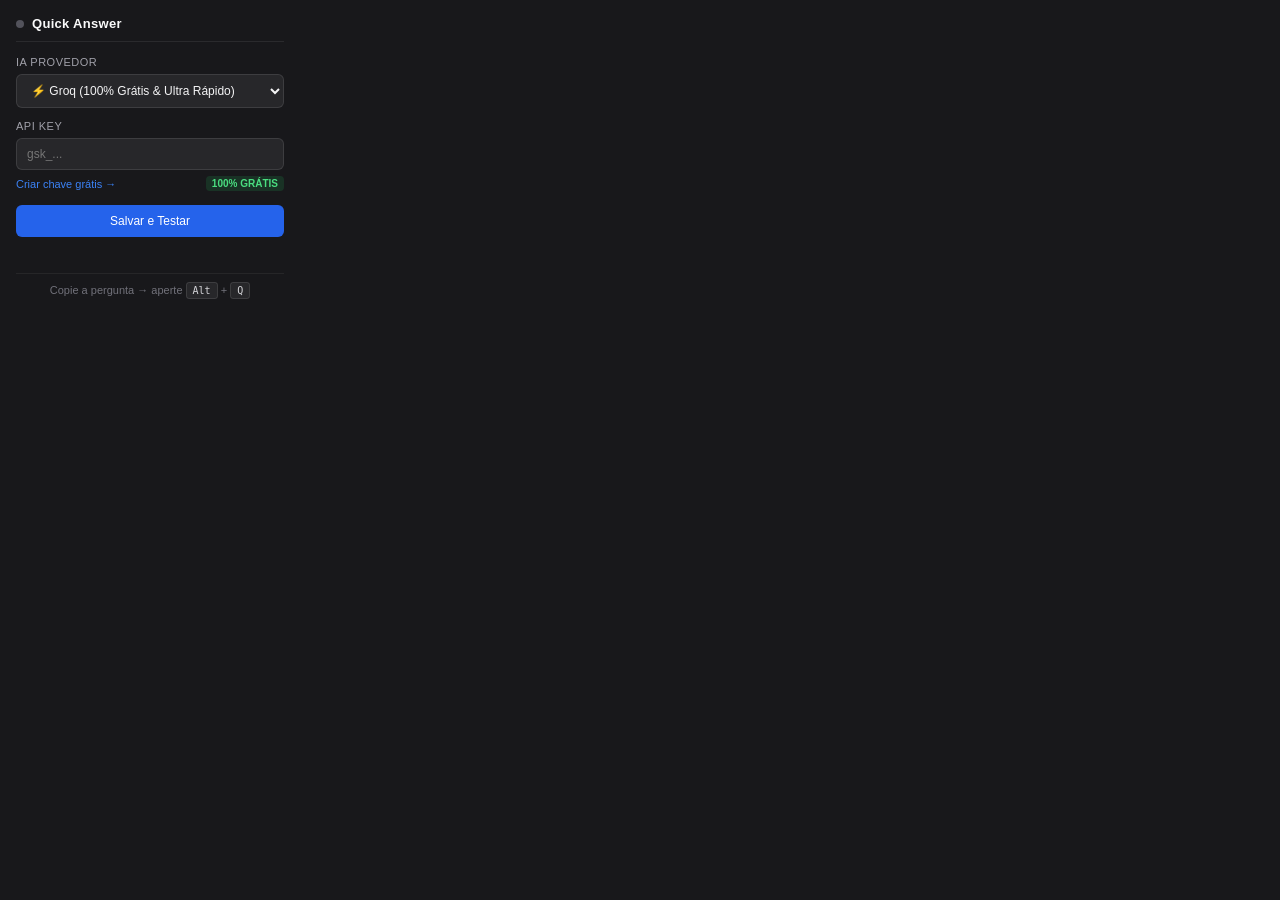
<file: extensao/popup.html>
<!DOCTYPE html>
<html lang="pt-BR">
<head>
  <meta charset="UTF-8">
  <style>
    * {
      margin: 0;
      padding: 0;
      box-sizing: border-box;
    }

    body {
      width: 300px;
      padding: 16px;
      font-family: -apple-system, BlinkMacSystemFont, 'Segoe UI', Roboto, sans-serif;
      background: #18181b;
      color: #e4e4e7;
      font-size: 13px;
    }

    .header {
      display: flex;
      align-items: center;
      gap: 8px;
      margin-bottom: 14px;
      padding-bottom: 10px;
      border-bottom: 1px solid rgba(255,255,255,0.08);
    }

    .header-dot {
      width: 8px;
      height: 8px;
      border-radius: 50%;
      background: #52525b;
      transition: all 0.3s;
    }

    .header-dot.active {
      background: #22c55e;
      box-shadow: 0 0 8px rgba(34, 197, 94, 0.5);
    }

    .header-dot.testing {
      background: #eab308;
      box-shadow: 0 0 8px rgba(234, 179, 8, 0.5);
    }

    .header h1 {
      font-size: 13px;
      font-weight: 600;
      color: #fafafa;
      letter-spacing: 0.3px;
    }

    label {
      display: block;
      font-size: 11px;
      color: #a1a1aa;
      margin-bottom: 6px;
      text-transform: uppercase;
      letter-spacing: 0.5px;
      font-weight: 500;
    }

    select, input[type="password"] {
      width: 100%;
      padding: 8px 10px;
      background: #27272a;
      border: 1px solid rgba(255,255,255,0.1);
      border-radius: 6px;
      color: #f4f4f5;
      font-size: 12px;
      outline: none;
      transition: all 0.2s;
    }

    select {
      margin-bottom: 12px;
      cursor: pointer;
    }

    select:focus, input[type="password"]:focus {
      border-color: #3b82f6;
      box-shadow: 0 0 0 2px rgba(59, 130, 246, 0.2);
    }

    .help-row {
      display: flex;
      justify-content: space-between;
      align-items: center;
      margin-top: 6px;
    }

    .key-help {
      font-size: 11px;
      color: #3b82f6;
      text-decoration: none;
      transition: color 0.2s;
    }

    .key-help:hover {
      text-decoration: underline;
      color: #60a5fa;
    }

    .free-badge {
      font-size: 10px;
      padding: 2px 6px;
      border-radius: 4px;
      background: rgba(34, 197, 94, 0.15);
      color: #4ade80;
      font-weight: 600;
    }

    .btn {
      width: 100%;
      padding: 9px;
      margin-top: 14px;
      background: #2563eb;
      border: none;
      border-radius: 6px;
      color: #ffffff;
      font-size: 12px;
      font-weight: 500;
      cursor: pointer;
      transition: background 0.2s;
    }

    .btn:hover {
      background: #1d4ed8;
    }

    .btn:disabled {
      opacity: 0.6;
      cursor: not-allowed;
    }

    .status {
      margin-top: 10px;
      font-size: 11px;
      color: #71717a;
      text-align: center;
      min-height: 14px;
      word-break: break-word;
    }

    .status.success {
      color: #22c55e;
    }

    .status.error {
      color: #ef4444;
    }

    .status.testing {
      color: #eab308;
    }

    .shortcut-hint {
      margin-top: 12px;
      padding-top: 10px;
      border-top: 1px solid rgba(255,255,255,0.06);
      font-size: 11px;
      color: #71717a;
      text-align: center;
    }

    kbd {
      background: #27272a;
      padding: 2px 6px;
      border-radius: 3px;
      font-size: 10px;
      border: 1px solid rgba(255,255,255,0.1);
      color: #d4d4d8;
    }
  </style>
</head>
<body>
  <div class="header">
    <div class="header-dot" id="statusDot"></div>
    <h1>Quick Answer</h1>
  </div>

  <label for="provider">IA Provedor</label>
  <select id="provider">
    <option value="groq">⚡ Groq (100% Grátis & Ultra Rápido)</option>
    <option value="gemini">🔵 Google Gemini (100% Grátis)</option>
    <option value="openai">🟢 ChatGPT / OpenAI (Requer Créditos)</option>
    <option value="auto">🪄 Automático (detecta pela chave)</option>
  </select>

  <label for="apiKey" id="keyLabel">API Key</label>
  <input type="password" id="apiKey" placeholder="gsk_..." autocomplete="off" spellcheck="false">
  
  <div class="help-row">
    <a id="helpLink" class="key-help" href="https://console.groq.com/keys" target="_blank" rel="noopener">Criar chave grátis &rarr;</a>
    <span class="free-badge" id="freeBadge">100% GRÁTIS</span>
  </div>

  <button class="btn" id="saveBtn">Salvar e Testar</button>

  <div class="status" id="status"></div>

  <div class="shortcut-hint">
    Copie a pergunta &rarr; aperte <kbd>Alt</kbd> + <kbd>Q</kbd>
  </div>

  <script src="popup.js"></script>
</body>
</html>
</file>
